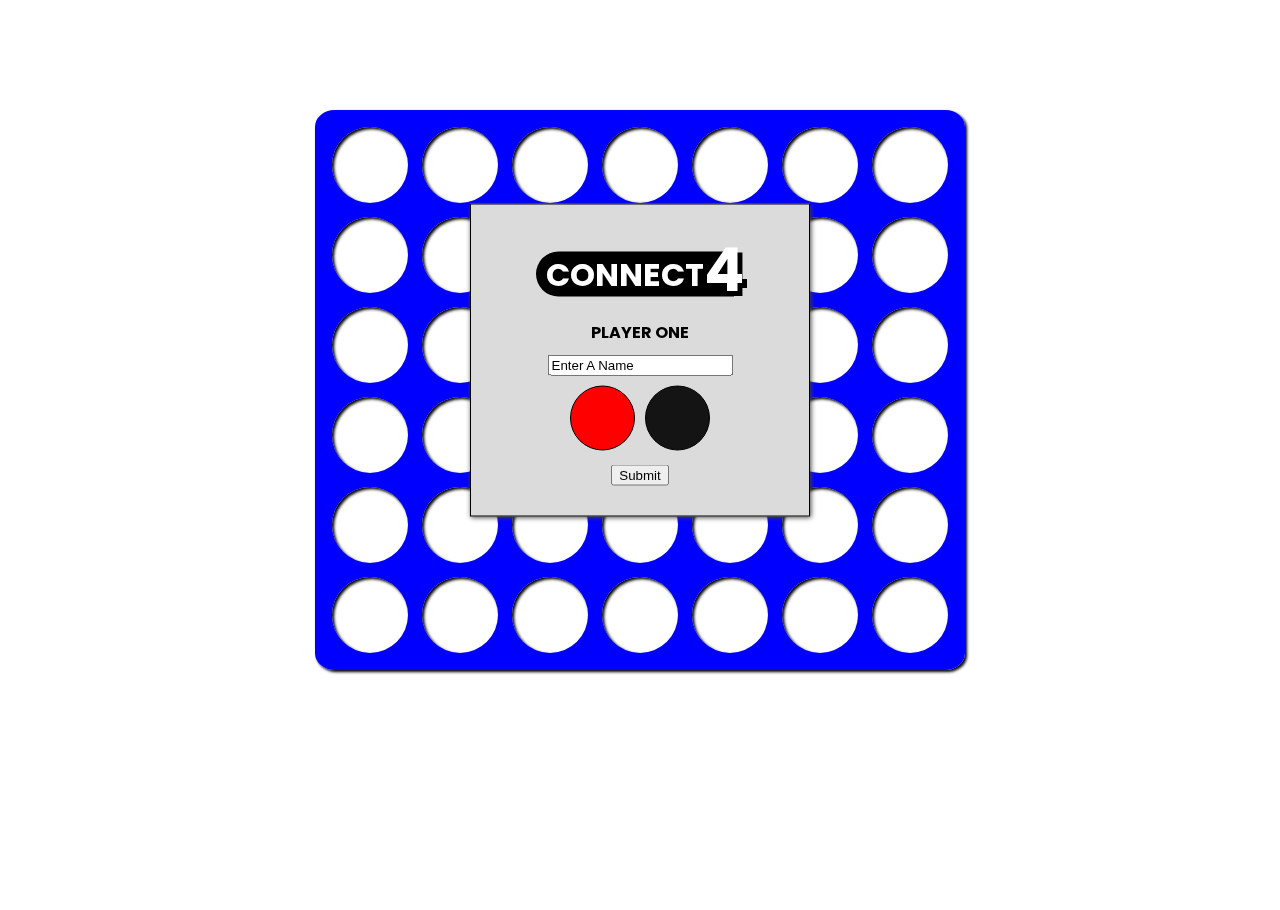
<file: ConnectFour/index.html>
<!DOCTYPE Html>
<html>
  <head>
    <meta charset="utf-8" />
    <meta http-equiv="X-UA-Compatible" content="IE=edge">
    <title>Connect Four</title>
    <meta name="viewport" content="width=device-width, initial-scale=1">
    <link rel="stylesheet" type="text/css" media="screen" href="main.css" />
    <link href="https://fonts.googleapis.com/css?family=Poppins" rel="stylesheet">
  </head>
  <body>
    <div id="aboveBoard" class="containers">

    </div>

    <div id="gameBoard" class="containers">

    </div>

    <div id="afterBoard">
    </div>
    </div>
    <script src="main.js"></script>
  </body>
</html>
</file>
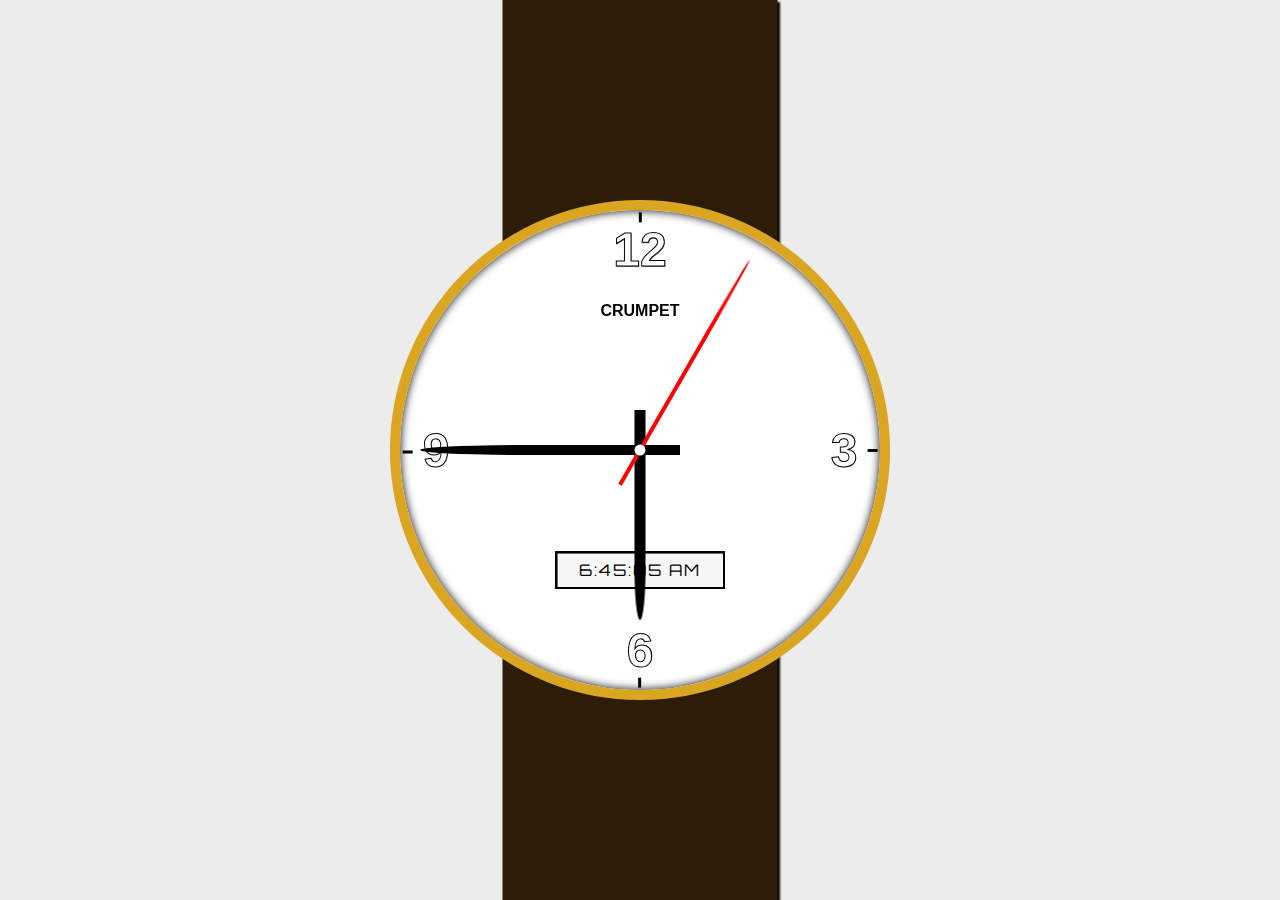
<file: JSClock/index.html>
<!DOCTYPE html>
<html>
  <head>
    <meta charset="utf-8" />
    <meta http-equiv="X-UA-Compatible" content="IE=edge">
    <title>Page Title</title>
    <meta name="viewport" content="width=device-width, initial-scale=1">
    <link rel="stylesheet" type="text/css" media="screen" href="main.css" />
    <link href="https://fonts.googleapis.com/css?family=Orbitron" rel="stylesheet">
  </head>
  <body>
    <div id="wrist"></div>
    <div id="clock">
      <div id="logo">CRUMPET</div>
      <div id="twelve" class="fourPoints">12</div>
      <div id="three" class="fourPoints">3</div>
      <div id="six" class="fourPoints">6</div>
      <div id="nine" class="fourPoints">9</div>
      <div id="digitalClock"></div>
      <div id="hour" class="hand"></div>
      <div id="minute" class="hand"></div>
      <div id="second" class="hand"></div>
    </div>
    <script src="main.js"></script>
  </body>
</html>
</file>
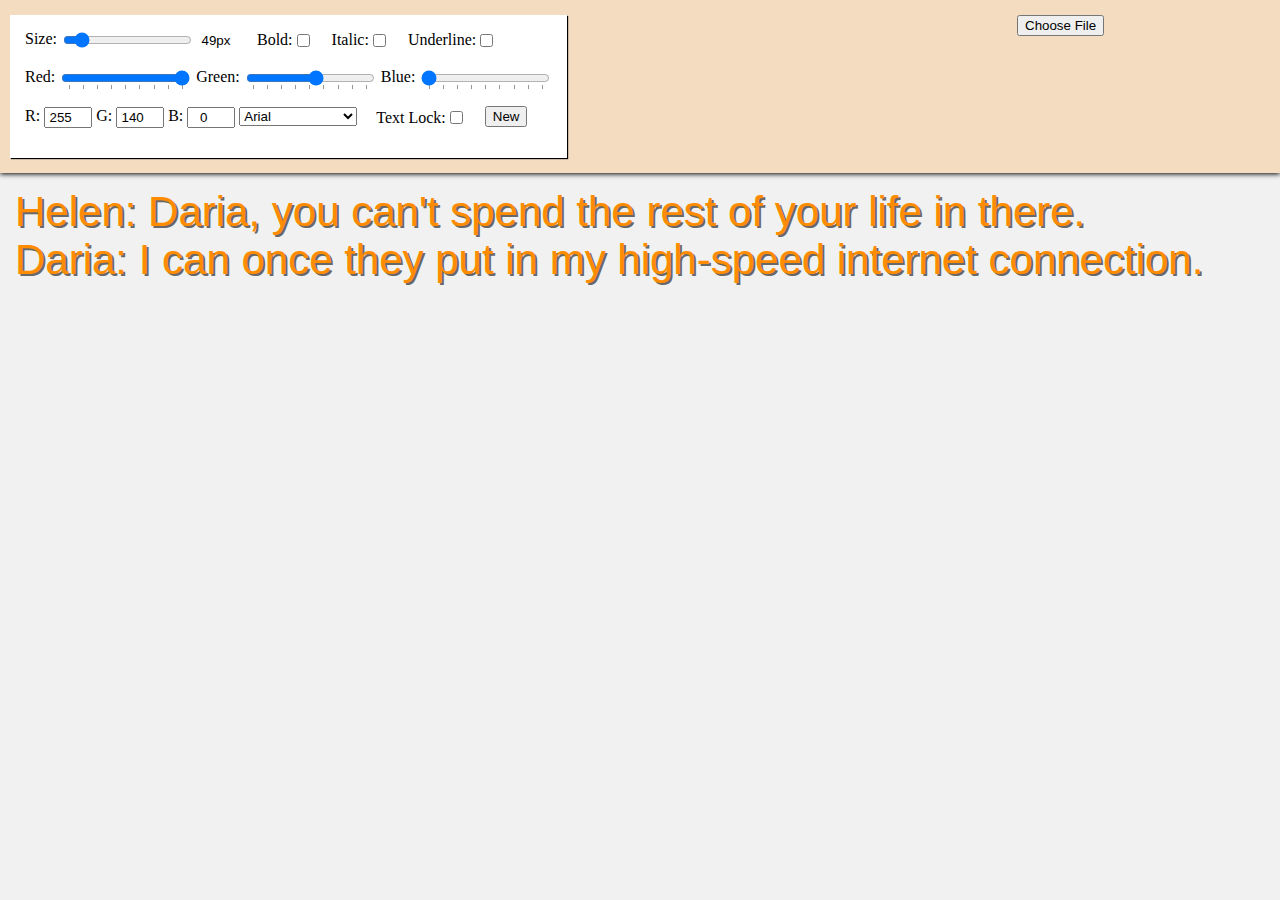
<file: UpdateCSS/index.html>
<!DOCTYPE html>
<html>
  <head>
    <meta charset="utf-8" />
    <meta http-equiv="X-UA-Compatible" content="IE=edge">
    <title>Page Title</title>
    <meta name="viewport" content="width=device-width, initial-scale=1">
    <link rel="stylesheet" type="text/css" media="screen" href="main.css" />
  </head>
  <body>
    <div id="headBG">
      <div id="container">
        <div id="row">
          <label>Size: <input type='range' min='36' max='98' id='size' value='42'><input type='text' readonly onfocus="this.blur" id='sizeText' value='49px'></label>
          <label class="checkbox">Bold:</label><input type="checkbox" id="bold">
          <label class="checkbox">Italic:</label><input type="checkbox" id="italic">
          <label class="checkbox">Underline:</label><input type="checkbox" id="underline">
        </div>
        
        <div id="row">
          <label>Red: <input type='range' min='0' max='255' list='colorChoices' id="red" class="colorSlider" step='1' value='255'></label>
          <label>Green: <input type='range' min='0' max='255' list='colorChoices' id="green" class="colorSlider" step='1' value='140'></label>
          <label>Blue: <input type='range' min='0' max='255' list='colorChoices' id="blue" class="colorSlider" step='1' value='0'></label>

          <datalist id='colorChoices'>
            <option value='0'>
            <option value='31'>
            <option value='63'>
            <option value='95'>
            <option value='127'>
            <option value='159'>
            <option value='191'>
            <option value='223'>
            <option value='255'>
          </datalist>
        </div>
        
        <div id="row">
          <label>R: <input type="number" id="redTextBox" class="rgb" min="0" max="255" value="255"></label>
          <label>G: <input type="number" id="greenTextBox" class="rgb" min="0" max="255" value="140"></label>
          <label>B: <input type="number" id="blueTextBox" class="rgb" min="0" max="255" value="0"></label>

          <select id="font">
              <option id="arial">Arial</option>
              <option id="arialBlack">Arial Black</option>
              <option id="comicSans">Comic Sans MS</option>
              <option id="impact">Impact</option>
          </select>

          <label class="checkbox">Text Lock:</label><input type="checkbox" id="textLock">
          <button id="refresh">New</button>
        </div>
        
      </div>
      <div id="containerRight">
        <input type="file" id="imageUpload" style="color:transparent;">
      </div>
    </div>

    <div id="textContainer">
      <span id="text"></span>
      <input type="text" id="textbox" class="hidden">
    </div>
    
    <img id="image">

    <script src="main.js"></script>
  </body>
</html>
</file>
<file: ConnectFour/main.css>
* {
	margin: 0;
}

html, body {
	width: 100%;
	height: 100%;
}

.containers {
  display: flex;
	flex-flow: column wrap;
  align-content: flex-start;
  justify-content: center;
  margin: 10px auto;
}

/* Content above the Connect 4 game */
/* Mostly chip stuff */

#aboveBoard {
	height: 10vh;
	width: 70vh;
  min-width: 525px;
	position: relative;
}

#chip {
  width: 10vh;
  height: 10vh;
  background-color: yellow;
  position: absolute;
  top: -15vh;
  transition: left 1s, top 1s ease-in;
	border-radius: 50%;
	z-index: -1;
}

/* The Connect 4 game and it's content */

#gameBoard {
	position: relative;
	border: solid 10px blue;
	border-radius: 3%;
	box-shadow: 2px 2px 3px #000;
	height: 60vh;
	width: 70vh;
  min-width: 525px;
}

.square {
  width: 10vh;
  height: 10vh;
  min-height: 75px;
  min-width: 75px;
	overflow: hidden;
}

.square:after{
	content:'';
	display: block;
	border-radius: 50%;
	width: 85%; 
	height: 85%;
	box-shadow: 0 0 0 100px blue, inset 2px 2px 3px #000;
	margin: 7.5%;
}

/* Content after the Connect 4 game */

#afterBoard {
	display: flex;
	margin: auto;
	width: 70vh;
	min-width: 525px;
}

.createACharacterUI {
	position: absolute;
	top: 40%;
	left: 50%;
	transform: translate3d(-50%, -50%, 0);
	text-align: center;
	border: solid 1px #000000;
	padding: 15px 50px 20px;
	background-color: #dbdbdb;
	box-shadow: 1px 1px 5px #424242;
}

.pickAColor {
	width: 7vh;
  height: 7vh;
  border-radius: 50%;
  background-color: black;
	display: inline-block;
}

.pickAColor:first-child {
	margin-right: 10px;
}

#red {
	border: solid 1px #000000;
	background-color: red;
}

#black {
	border: solid 1px #000000;
	background-color: #141414;
}

.pContainer {
	display: block;
	margin-bottom: 10px;
}

#moveUI {
	width: 25%
}

#turnUI {
	width: 75%;
	text-align: right;
}

#instructions {
	font-family: 'Poppins', sans-serif;
	font-weight: bold;
	text-transform: uppercase;
}

#winScreen {
	position: absolute;
	top: 40%;
	left: 50%;
	transform: translate3d(-50%, -50%, 0);
	text-align: center;
	border: solid 1px #000000;
	padding: 15px 50px 20px;
	background-color: #dbdbdb;
	box-shadow: 1px 1px 5px #424242;
}

#newGame {
	display: block;
	margin: auto;
	margin-top: 10px;
}

#replay {
	margin-top: 5px;
}

#title {
	position: relative;
	left: 15px;
	background-color: #000000;
	border-radius: 25px 0 0 25px;
	padding: 0 30px 0 10px;
	font-family: 'Poppins', sans-serif;
	font-weight: bold;
	text-transform: uppercase;
	font-size: 32px;
	color: #ffffff;
}

#titleNum {
	position: relative;
	left: -15px;
	top: 5px;
	font-family: 'Poppins', sans-serif;
	font-weight: bold;
	text-transform: uppercase;
	font-size: 60px;
	text-shadow: 5px 5px 0 #000000;
	color: #ffffff;
}
</file>
<file: JSClock/main.css>
* {
  box-sizing: border-box;
}

body {
  background-color: #ececec;
  width: 100%;
  margin: 0;
  position: relative;
  height: 100vh;
}

#clock {
  border: solid 10px #DAA520;
  background-color: white;
  width: 500px;
  height: 500px;
  border-radius: 50%;
  position: absolute;
  left: 50%;
  top: 50%;
  transform: translate3D(-50%, -50%, 0);
  box-shadow: 2px 2px 2px #000000;
  box-shadow: inset 0 0 10px #000000;
}

#clock:after {
  content: ' ';
  width: 11px;
  height: 11px;
  display: block;
  background-color:#ffffff;
  border-radius: 50%;
  position: absolute;
  top: 50%;
  left: 50%;
  transform: translate3D(-50%, -50%, 0);
  box-shadow: 1px 1px 1px #000000;
}

.hand {
  height: 50%;
  width: 10px;
  background-color: #000000;
  position: absolute;
  left: 50%;
  transform: translate3D(-50%, 0, 0);
  transform-origin: bottom;
  background-clip: padding-box;
  border-top: 20px solid rgba(0, 0, 0, 0);
  border-top-right-radius: 50%;
  border-top-left-radius: 50%;
}

.hand:before {
  content: ' ';
  display: block;
  height: 40px;
  width: 100%;
  background-color:rgb(0, 0, 0);
  position: absolute;
  bottom: -40px;
}

#second {
  background-color: red;
  width: 4px;
}

#second:before {
  background-color: red;
}

#hour {
  border-top: 70px solid rgba(0, 0, 0, 0);
  width: 11px;
}

#twelve {
  top: 3%;
  left: 50%;
  transform: translate3D(-50%, -3%, 0);
}

#twelve:before {
  left:50%;
  bottom: 100%;
  transform: translate3D(-50%, 100%, 0);
  margin-bottom: 10px;
}

#three {
  top: 50%;
  left: 95%;
  transform: translate3d(-95%, -50%, 0);
}

#three:before {
  top: 50%;
  left: 100%;
  transform: translate3d(-100%, -50%, 0);
  width: 10px;
  height: 3px;
  margin-left: 20px;
}

#six {
  top: 97%;
  left: 50%;
  transform: translate3d(-50%, -97%, 0);
}

#six:before {
  top:  100%;
  left: 50%;
  transform: translate3D(-50%, -100%, 0);
  margin-top: 10px;
}

#nine {
  top: 50%;
  left: 5%;
  transform: translate3d(-5%, -50%, 0);
}

#nine:before {
  top: 50%;
  right: 100%;
  transform: translate3d(0, -50%, -100%);
  width: 10px;
  height: 3px;
  margin-right: 10px;
}

.fourPoints {
  position: absolute;
  font-size:48px;
  font-family: 'Segoe UI', Tahoma, Geneva, Verdana, sans-serif;
  color: black;
  -webkit-text-fill-color: white; /* Will override color */
  -webkit-text-stroke-width: 1px;
  -webkit-text-stroke-color: black;
  font-weight: bold;
  text-shadow: .5px .5px #7a7a7a;
}

.fourPoints:before {
  content: ' ';
  display: block;
  width: 3px;
  height: 10px;
  background-color: #000000;
  position: absolute;
}

#logo {
  position: absolute;
  top: 20%;
  left: 50%;
  transform: translate3d(-50%, -20%, 0);
  font-family: 'Segoe UI', Tahoma, Geneva, Verdana, sans-serif;
  font-weight: bold;
}

#digitalClock {
  border: solid 2px #000000;
  width: 170px;
  padding: 7px;
  background-color: #f7f7f7;
  position: absolute;
  left: 50%;
  top: 75%;
  transform: translate3D(-50%, -50%, 0);
  color: #000000;
  font-family: 'Orbitron', sans-serif;
  text-align: center;
  letter-spacing: 2px;
  box-shadow: inset 1px 1px #6b6b6b;
}

#wrist {
  width: 275px;
  height: 100%;
  background-color: #2e1d06;
  position: absolute;
  left: 50%;
  transform: translate3D(-50%, 0, 0);
  box-shadow: 2px 2px 2px #000000;
}
</file>
<file: UpdateCSS/main.css>
* {
  outline: 0;
}

body {
  margin: 0;
  background-color: #f1f1f1;
}

#headBG {
  background-color: rgba(255, 140, 0, 0.2);
  padding: 15px 10px;
  box-shadow: 0 1px 5px #000000;
}

#container {
  background-color: #ffffff;
  padding: 15px;
  display:inline-block;
  box-shadow: 1px 1px 1px #000000;
}

#containerRight {
  float: right;
}

#container label {
  display: inline-block;
  vertical-align: middle;
}

#container input {
  vertical-align: middle;
}

#row {
  display: block;
  margin-bottom: 15px;
}

#sizeText {
  border: none;
  width: 40px;
  text-align: center;
}

.checkbox {
  margin-left: 15px;
}

.rgb {
  width: 40px;
  text-align: center;
}

#refresh {
  margin-left: 15px;
}

#text, #textbox {
  font-family: Arial;
  font-size: 42px;
  color: rgb(255, 140, 0);
  text-shadow: 2px 2px 0 #686868;
}

#textbox {
  border: none;
  box-shadow: 0 3px 0 #000000;
  background-color: #f1f1f1;
}

#textbox:focus {
  outline: none;
}

#textContainer {
  padding: 15px 0 0 15px;
}

.hidden {
  display: none;
}
</file>
